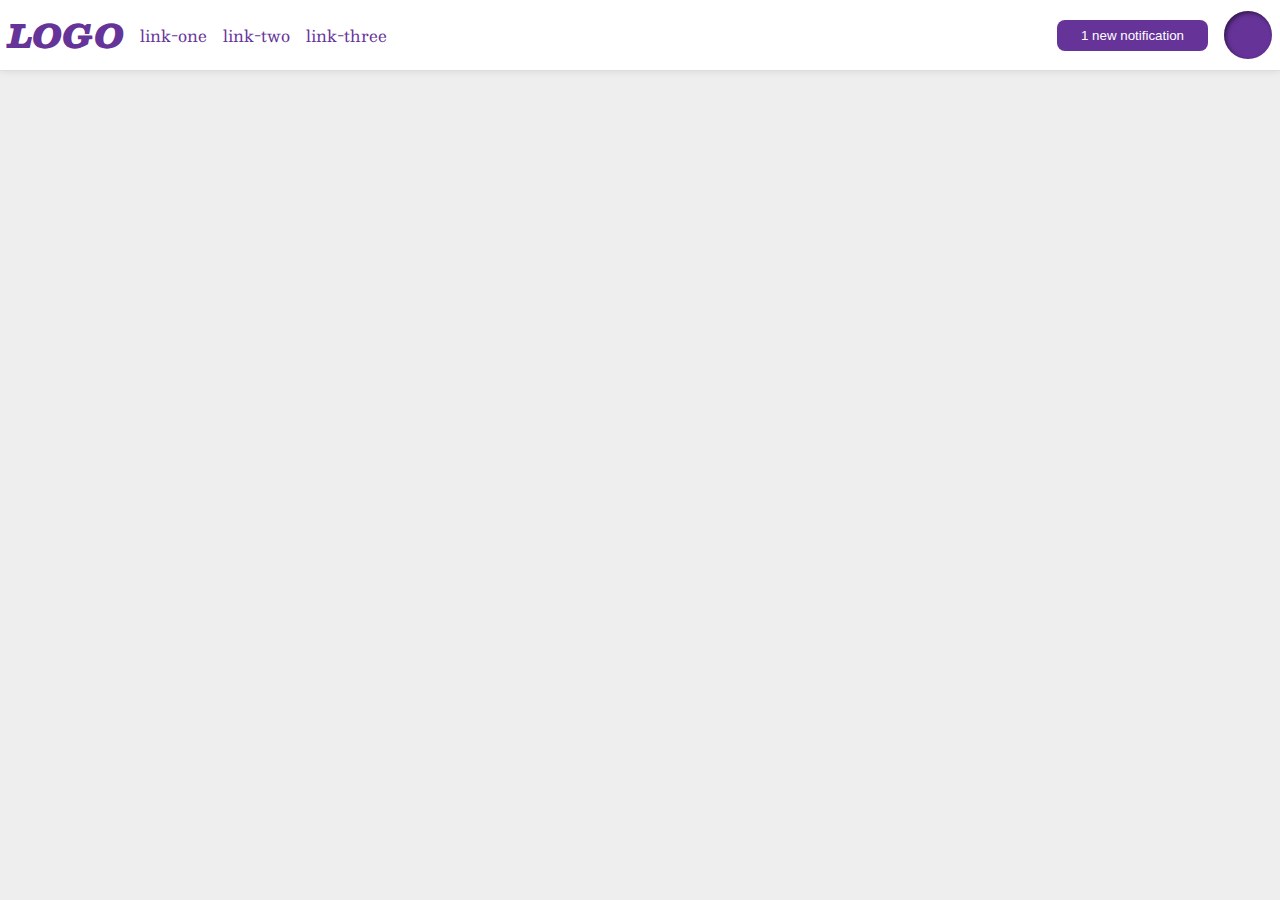
<file: flex/03-flex-header-2/index.html>
<!DOCTYPE html>
<html lang="en">
  <head>
    <meta charset="UTF-8">
    <meta http-equiv="X-UA-Compatible" content="IE=edge">
    <meta name="viewport" content="width=device-width, initial-scale=1.0">
    <title>Flex Header 2</title>
    <link rel="stylesheet" href="style.css">
  </head>
  <body>
    <div class="header">
      <div class="left">
        <div class="logo">
          LOGO
        </div>
        <ul class="links">
          <li><a href="google.com">link-one</a></li>
          <li><a href="google.com">link-two</a></li>
          <li><a href="google.com">link-three</a></li>
        </ul>
      </div>
      <div class="right">
        <button class="notifications">
          1 new notification
        </button>
        <div class="profile-image"></div>
      </div>
    </div>
  </body>
</html>
</file>
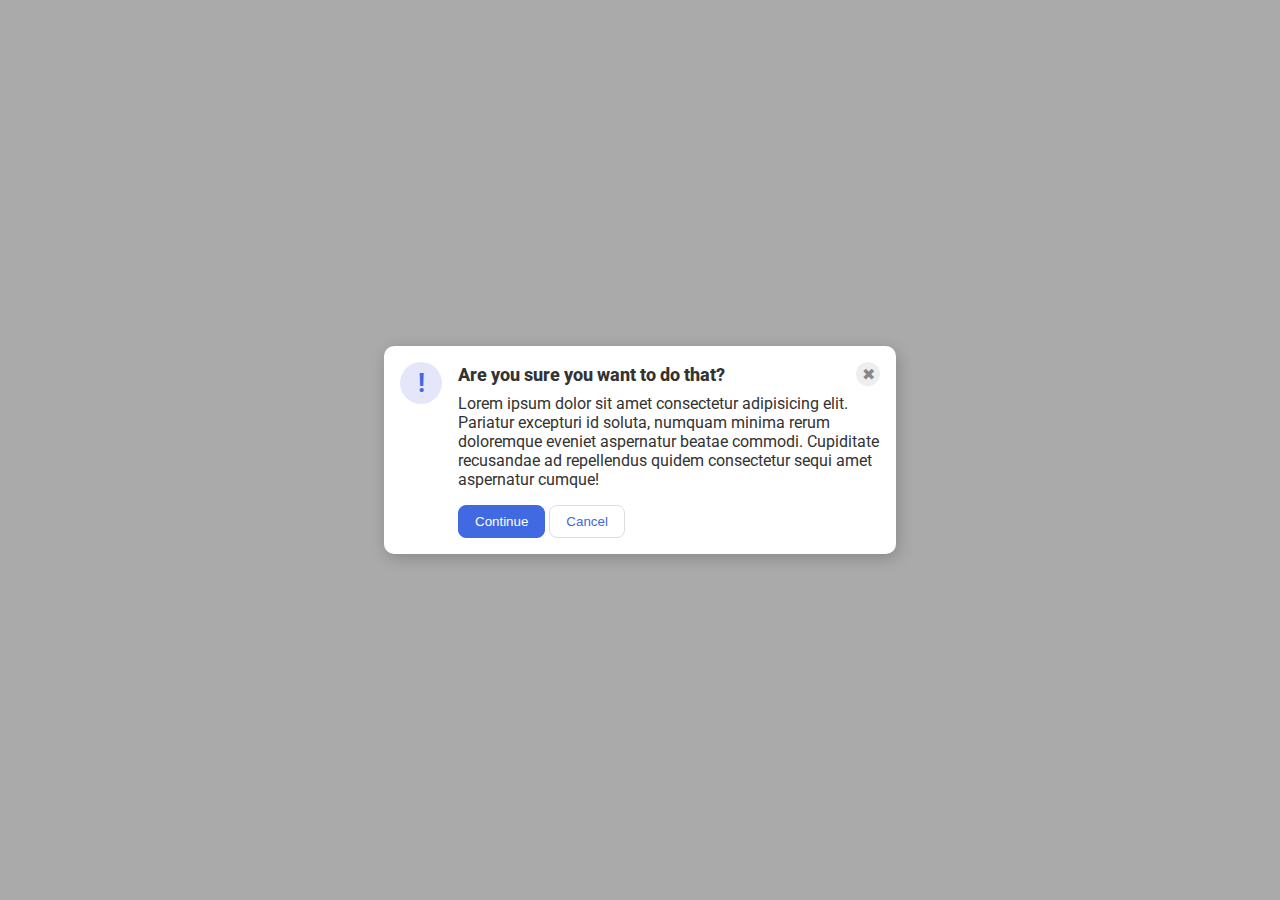
<file: flex/05-flex-modal/index.html>
<!DOCTYPE html>
<html lang="en">
  <head>
    <meta charset="UTF-8">
    <meta http-equiv="X-UA-Compatible" content="IE=edge">
    <meta name="viewport" content="width=device-width, initial-scale=1.0">
    <link rel="stylesheet" href="style.css">
    <title>Modal</title>
  </head>
  <body>
    <div class="modal">
      <div class="icon">!</div>

      <div class="content">
        <div class="top">
          <div class="header">Are you sure you want to do that?</div>
          <div class="close-button">✖</div>
        </div>
        <div class="text">Lorem ipsum dolor sit amet consectetur adipisicing elit. Pariatur excepturi id soluta, numquam minima rerum doloremque eveniet aspernatur beatae commodi. Cupiditate recusandae ad repellendus quidem consectetur sequi amet aspernatur cumque!</div>
        <button class="continue">Continue</button>
        <button class="cancel">Cancel</button>
      </div>

    </div>
  </body>
</html>
</file>
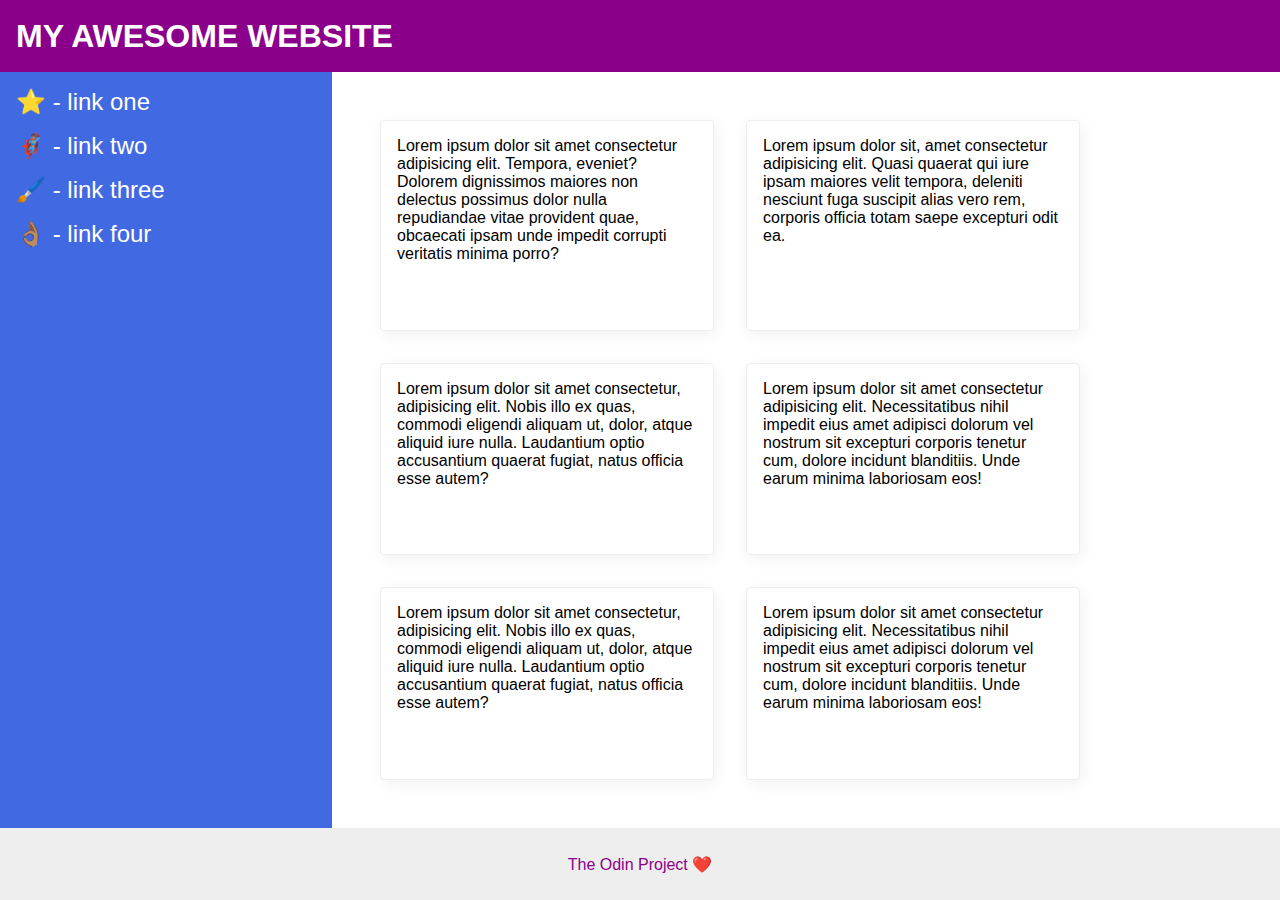
<file: flex/07-flex-layout-2/index.html>
<!DOCTYPE html>
<html lang="en">
  <head>
    <meta charset="UTF-8">
    <meta http-equiv="X-UA-Compatible" content="IE=edge">
    <meta name="viewport" content="width=device-width, initial-scale=1.0">
    <title>The Holy Grail</title>
    <link rel="stylesheet" href="style.css">
  </head>
  <body>
    <div class="header">
      MY AWESOME WEBSITE
    </div>
    
    <div class="middle">
      <div class="sidebar">
        <ul>
          <li><a href="#">⭐ - link one</a></li>
          <li><a href="#">🦸🏽‍♂️ - link two</a></li>
          <li><a href="#">🖌️ - link three</a></li>
          <li><a href="#">👌🏽 - link four</a></li>
        </ul>
      </div>
  
      <div class="card-container">
        <div class="card">Lorem ipsum dolor sit amet consectetur adipisicing elit. Tempora, eveniet? Dolorem dignissimos maiores non delectus possimus dolor nulla repudiandae vitae provident quae, obcaecati ipsam unde impedit corrupti veritatis minima porro?</div>
        <div class="card">Lorem ipsum dolor sit, amet consectetur adipisicing elit. Quasi quaerat qui iure ipsam maiores velit tempora, deleniti nesciunt fuga suscipit alias vero rem, corporis officia totam saepe excepturi odit ea.</div>
        <div class="card">Lorem ipsum dolor sit amet consectetur, adipisicing elit. Nobis illo ex quas, commodi eligendi aliquam ut, dolor, atque aliquid iure nulla. Laudantium optio accusantium quaerat fugiat, natus officia esse autem?</div>
        <div class="card">Lorem ipsum dolor sit amet consectetur adipisicing elit. Necessitatibus nihil impedit eius amet adipisci dolorum vel nostrum sit excepturi corporis tenetur cum, dolore incidunt blanditiis. Unde earum minima laboriosam eos!</div>
        <div class="card">Lorem ipsum dolor sit amet consectetur, adipisicing elit. Nobis illo ex quas, commodi eligendi aliquam ut, dolor, atque aliquid iure nulla. Laudantium optio accusantium quaerat fugiat, natus officia esse autem?</div>
        <div class="card">Lorem ipsum dolor sit amet consectetur adipisicing elit. Necessitatibus nihil impedit eius amet adipisci dolorum vel nostrum sit excepturi corporis tenetur cum, dolore incidunt blanditiis. Unde earum minima laboriosam eos!</div>
      </div>


    </div>

      <div class="footer">
        The Odin Project ❤️
      </div>
    
  </body>
</html>
</file>
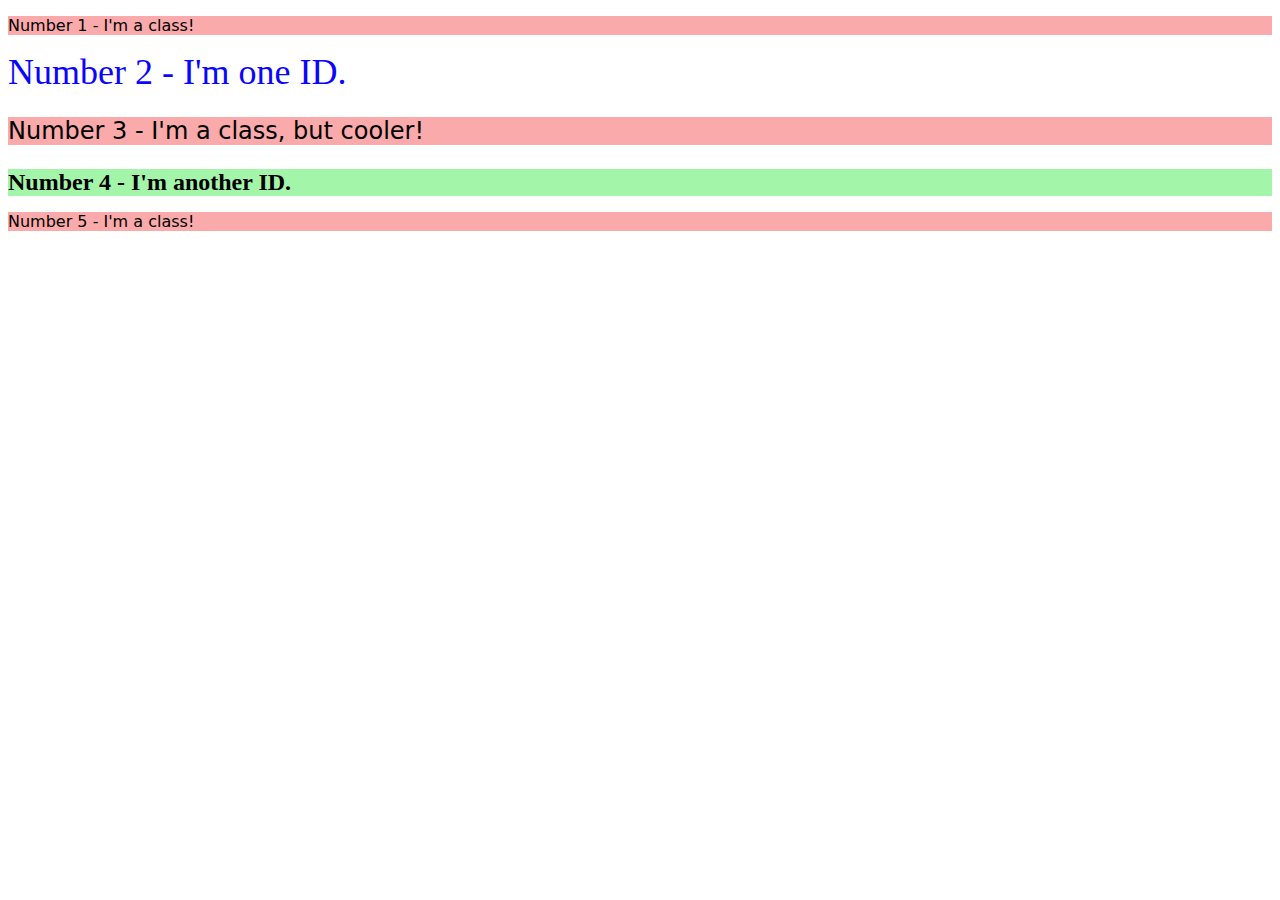
<file: foundations/02-class-id-selectors/index.html>
<!DOCTYPE html>
<html lang="en">
  <head>
    <meta charset="UTF-8">
    <meta http-equiv="X-UA-Compatible" content="IE=edge">
    <meta name="viewport" content="width=device-width, initial-scale=1.0">
    <title>Class and ID Selectors</title>
    <link rel="stylesheet" href="style.css">
  </head>
  <body>
    <p class="odd-numbered">Number 1 - I'm a class!</p>
    <div id="second-element">Number 2 - I'm one ID.</div>
    <p class="odd-numbered third-fourth">Number 3 - I'm a class, but cooler!</p>
    <div class="third-fourth" id="fourth-element">Number 4 - I'm another ID.</div>
    <p class="odd-numbered">Number 5 - I'm a class!</p>
  </body>
</html>
</file>
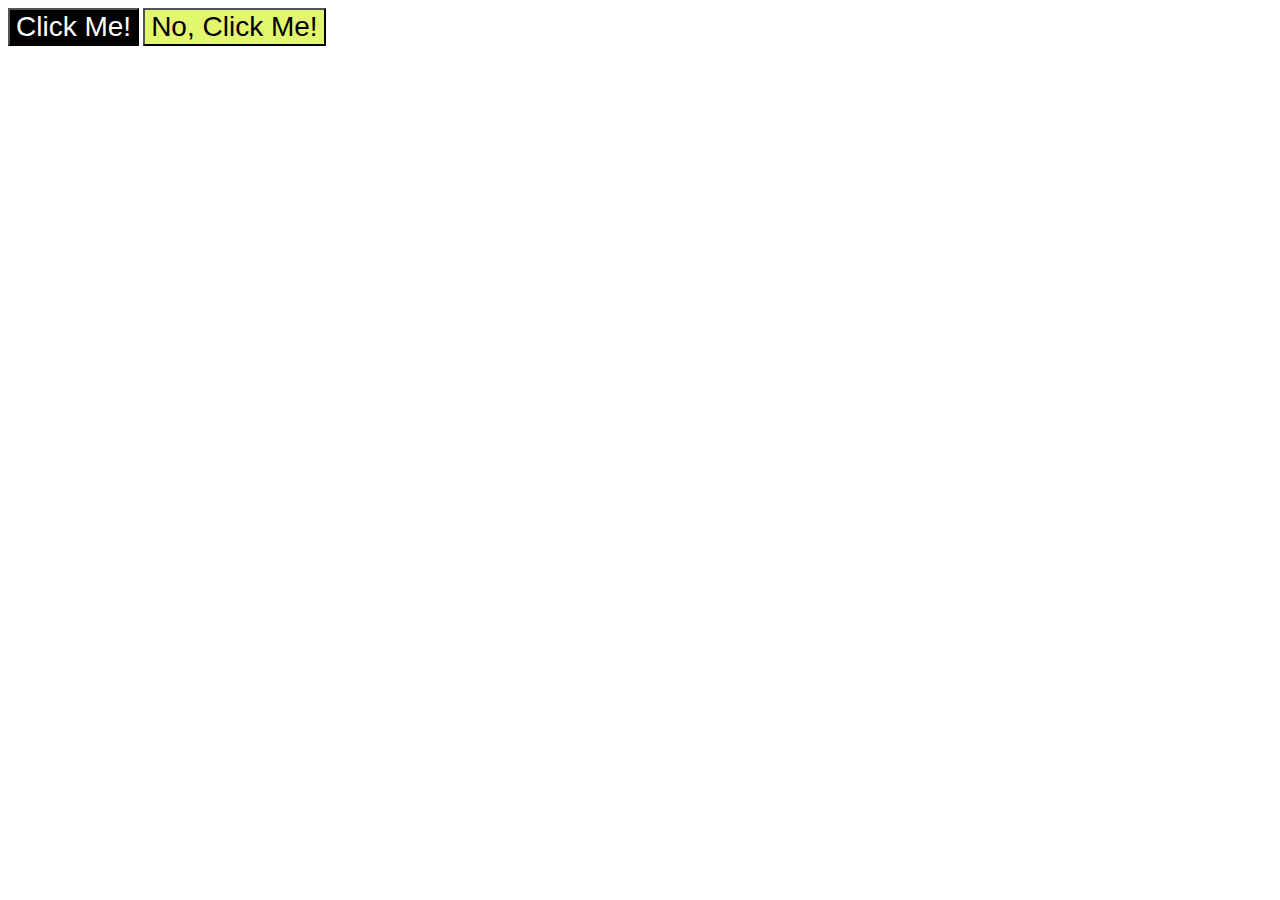
<file: foundations/03-grouping-selectors/index.html>
<!DOCTYPE html>
<html lang="en">
  <head>
    <meta charset="UTF-8">
    <meta http-equiv="X-UA-Compatible" content="IE=edge">
    <meta name="viewport" content="width=device-width, initial-scale=1.0">
    <title>Grouping Selectors</title>
    <link rel="stylesheet" href="style.css">
  </head>
  <body>
    <button class="black-button">Click Me!</button>
    <button class="yellow-button">No, Click Me!</button>
  </body>
</html>
</file>
<file: flex/03-flex-header-2/style.css>
/* this is some magical font-importing.  
you'll learn about it later. */
@import url('https://fonts.googleapis.com/css2?family=Besley:ital,wght@0,400;1,900&display=swap');

body {
  margin: 0;
  background: #eee;
  font-family: Besley, serif;
}

.header {
  background: white;
  border-bottom: 1px solid #ddd;
  box-shadow: 0 0 8px rgba(0,0,0,.1);
  /* new */
  display: flex;
  justify-content: space-between;
  padding: 8px;
}

.profile-image {
  background: rebeccapurple;
  box-shadow: inset 2px 2px 4px rgba(0,0,0,.5);
  border-radius: 50%;
  width: 48px;
  height: 48px;
}

/* new */
.left,
.right {
  display: flex;
  align-items: center;
  gap: 16px;
}

.logo {
  color: rebeccapurple;
  font-size: 32px;
  font-weight: 900;
  font-style: italic;
}

ul {
  list-style-type: none;
  /* new */
  margin: 0;
  padding: 0;
  display: flex;
  gap: 16px;
}

button {
  border: none;
  border-radius: 8px;
  background: rebeccapurple;
  color: white;
  padding: 8px 24px;
}

a {
  /* this removes the line under our links */
  text-decoration: none;
  color: rebeccapurple;
}
</file>
<file: flex/05-flex-modal/style.css>
@import url('https://fonts.googleapis.com/css2?family=Roboto:wght@400;700&display=swap');

html, body {
  height: 100%;
}

body {
  font-family: Roboto, sans-serif;
  margin: 0;
  background: #aaa;
  color: #333;
  /* I'll give you this one for free lol */
  display: flex;
  align-items: center;
  justify-content: center;
}

.modal {
  background: white;
  width: 480px;
  border-radius: 10px;
  box-shadow: 2px 4px 16px rgba(0,0,0,.2);
  /* new */
  display: flex;
  padding: 16px;
  gap: 16px;
}

/* new */
.top {
  display: flex;
  justify-content: space-between;
  align-items: center;
}

/* new */
.header {
  font-size: 18px;
  font-weight: 800;
}

/* new */
.text {
  margin-top: 8px;
  margin-bottom: 16px;
}

.icon {
  color: royalblue;
  font-size: 26px;
  font-weight: 700;
  background: lavender;
  width: 42px;
  height: 42px;
  border-radius: 50%;
  display: flex;
  align-items: center;
  justify-content: center;
  /* new */
  flex-shrink: 0;
}

.close-button {
  background: #eee;
  border-radius: 50%;
  color: #888;
  font-weight: 400;
  font-size: 16px;
  height: 24px;
  width: 24px;
  display: flex;
  align-items: center;
  justify-content: center;
}

button {
  padding: 8px 16px;
  border-radius: 8px;
}

button.continue {
  background: royalblue;
  border: 1px solid royalblue;
  color: white;
}

button.cancel {
  background: white;
  border: 1px solid #ddd;
  color: royalblue;
}
</file>
<file: flex/07-flex-layout-2/style.css>
body {
  font-family: -apple-system, BlinkMacSystemFont, 'Segoe UI', Roboto, Oxygen, Ubuntu, Cantarell, 'Open Sans', 'Helvetica Neue', sans-serif;
  margin: 0;
  min-height: 100vh;
  /* new */
  display: flex;
  flex-direction: column;
  justify-content: space-between;
}

.header {
  height: 72px;
  background: darkmagenta;
  color: white;
  /* new */
  display: flex;
  align-items: center;
  padding: 0px 16px;
  font-size: 32px;
  font-weight: 900;
}

.footer {
  height: 72px;
  background: #eee;
  color: darkmagenta;
  /* new */
  display: flex;
  justify-content: center;
  align-items: center;

}

.sidebar {
  width: 300px;
  background: royalblue;
  /* new */
  display: flex;
  padding: 16px;
  flex: 0 0 auto;
}

.card {
  border: 1px solid #eee;
  box-shadow: 2px 4px 16px rgba(0,0,0,.06);
  border-radius: 4px;
  /* new */
  width: 300px;
  padding: 16px;
}

/* all new below */
.middle {
  display: flex;
  flex: 1 1 0%;
}

.card-container {
  display: flex;
  flex-wrap: wrap;
  padding: 48px;
  gap: 32px;
}

ul {
  display: flex;
  flex-direction: column;
  gap: 16px;
  list-style: none;
  margin: 0px;
  padding:0px;
  font-size: 24px;
}

a {
  text-decoration: none;
  color: white;
}
</file>
<file: foundations/02-class-id-selectors/style.css>
.odd-numbered {
    background-color: rgb(250, 170, 170);
    font-family: Verdana, "DejaVu Sans", sans-serif;
}

.third-fourth {
    font-size: 24px;
}

#second-element {
    color: #0A05FF;
    font-size: 36px;
}

#fourth-element {
    background-color: hsl(125, 80%, 80%);
    font-weight: bold;
}
</file>
<file: foundations/03-grouping-selectors/style.css>
.black-button,
.yellow-button {
    font-size: 28px;
    font-family: Helvetica, "Times New Roman", sans-serif;
}

.black-button {
    color: hsl(0, 100%, 100%);
    background-color: #000000;
}

.yellow-button {
    background-color: hsl(69, 90%, 70%);
}
</file>
